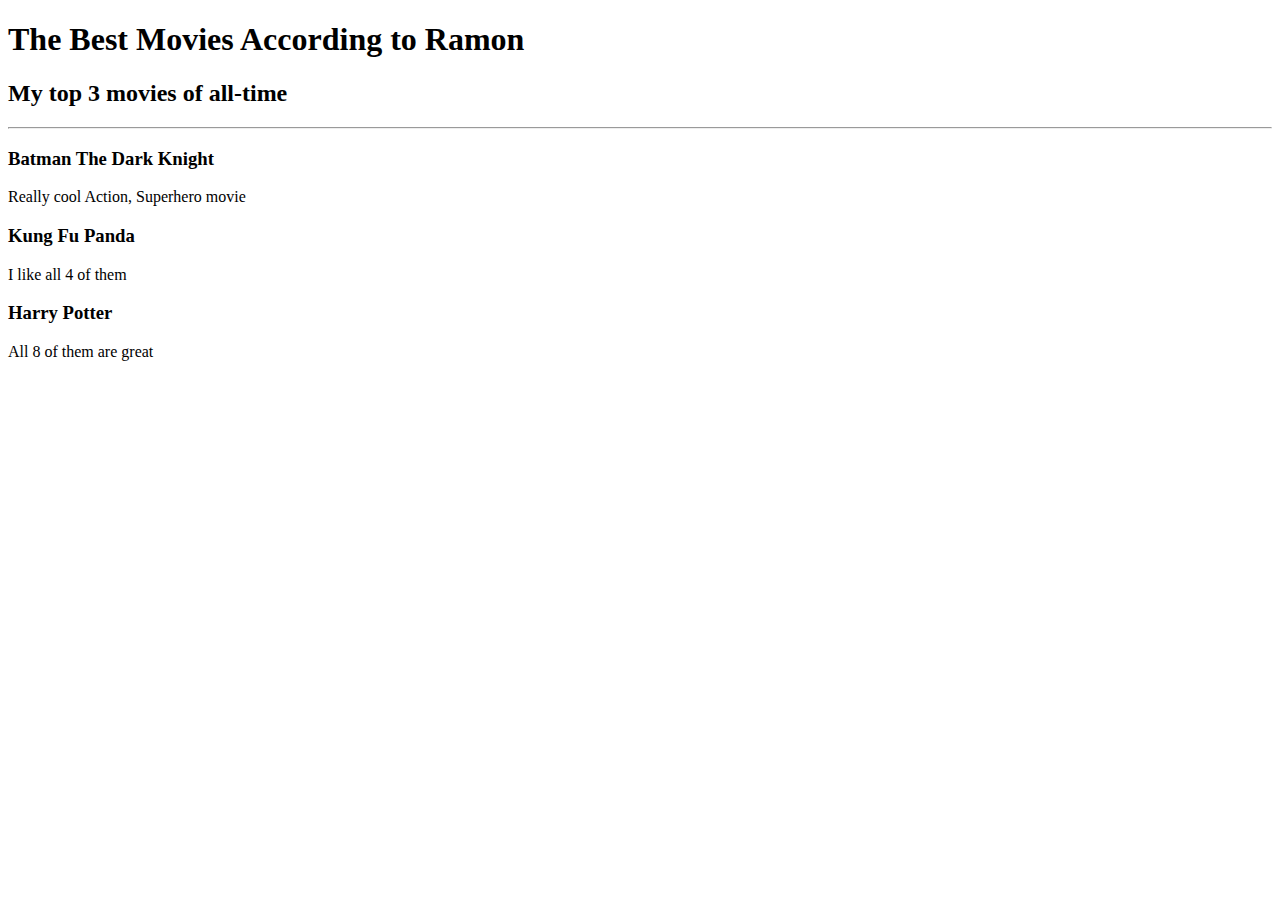
<file: 041_WebFoundation/index.html>
<!DOCTYPE html>
<h1>The Best Movies According to Ramon</h1>
<h2>My top 3 movies of all-time</h2>
<hr>
<h3>Batman The Dark Knight</h3>
<p>Really cool Action, Superhero movie</p>
<h3>Kung Fu Panda</h3>
<p>I like all 4 of them</p>
<h3>Harry Potter</h3>
<p>All 8 of them are great</p>
</file>
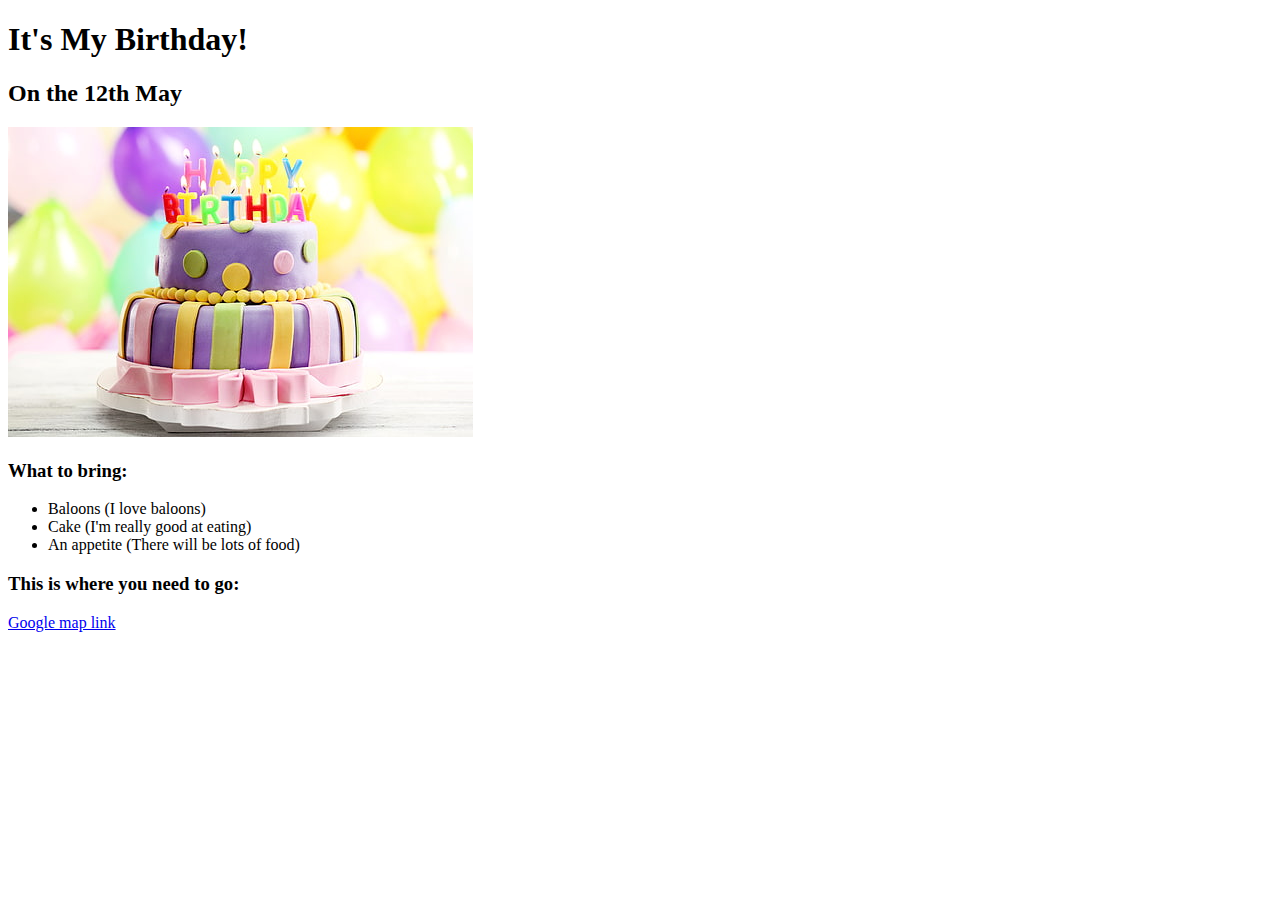
<file: 042_WebFoundation2/index.html>
<!DOCTYPE html>
<html lang="en">
    <head>
        <meta charset="UTF-8">
        <title>My Birthday</title>
    </head>
    <body>
        <h1>It's My Birthday!</h1>
        <h2>On the 12th May</h2>
        <img src="birthday-cake3.4.jpeg">
        <h3>What to bring:</h3>
        <ul>
            <li>Baloons (I love baloons)</li>
            <li>Cake (I'm really good at eating)</li>
            <li>An appetite (There will be lots of food)</li>
        </ul>
        <h3>This is where you need to go:</h3>
        <a href="https://www.google.com/maps/@35.7040744,139.5577317,3a,75y,289.6h,87.01t,0.72r/data=!3m6!1e1!3m4!1sgT28ssf0BB2LxZ63JNcL1w!2e0!7i13312!8i6656">Google map link</a>
    </body>
</html>
</file>
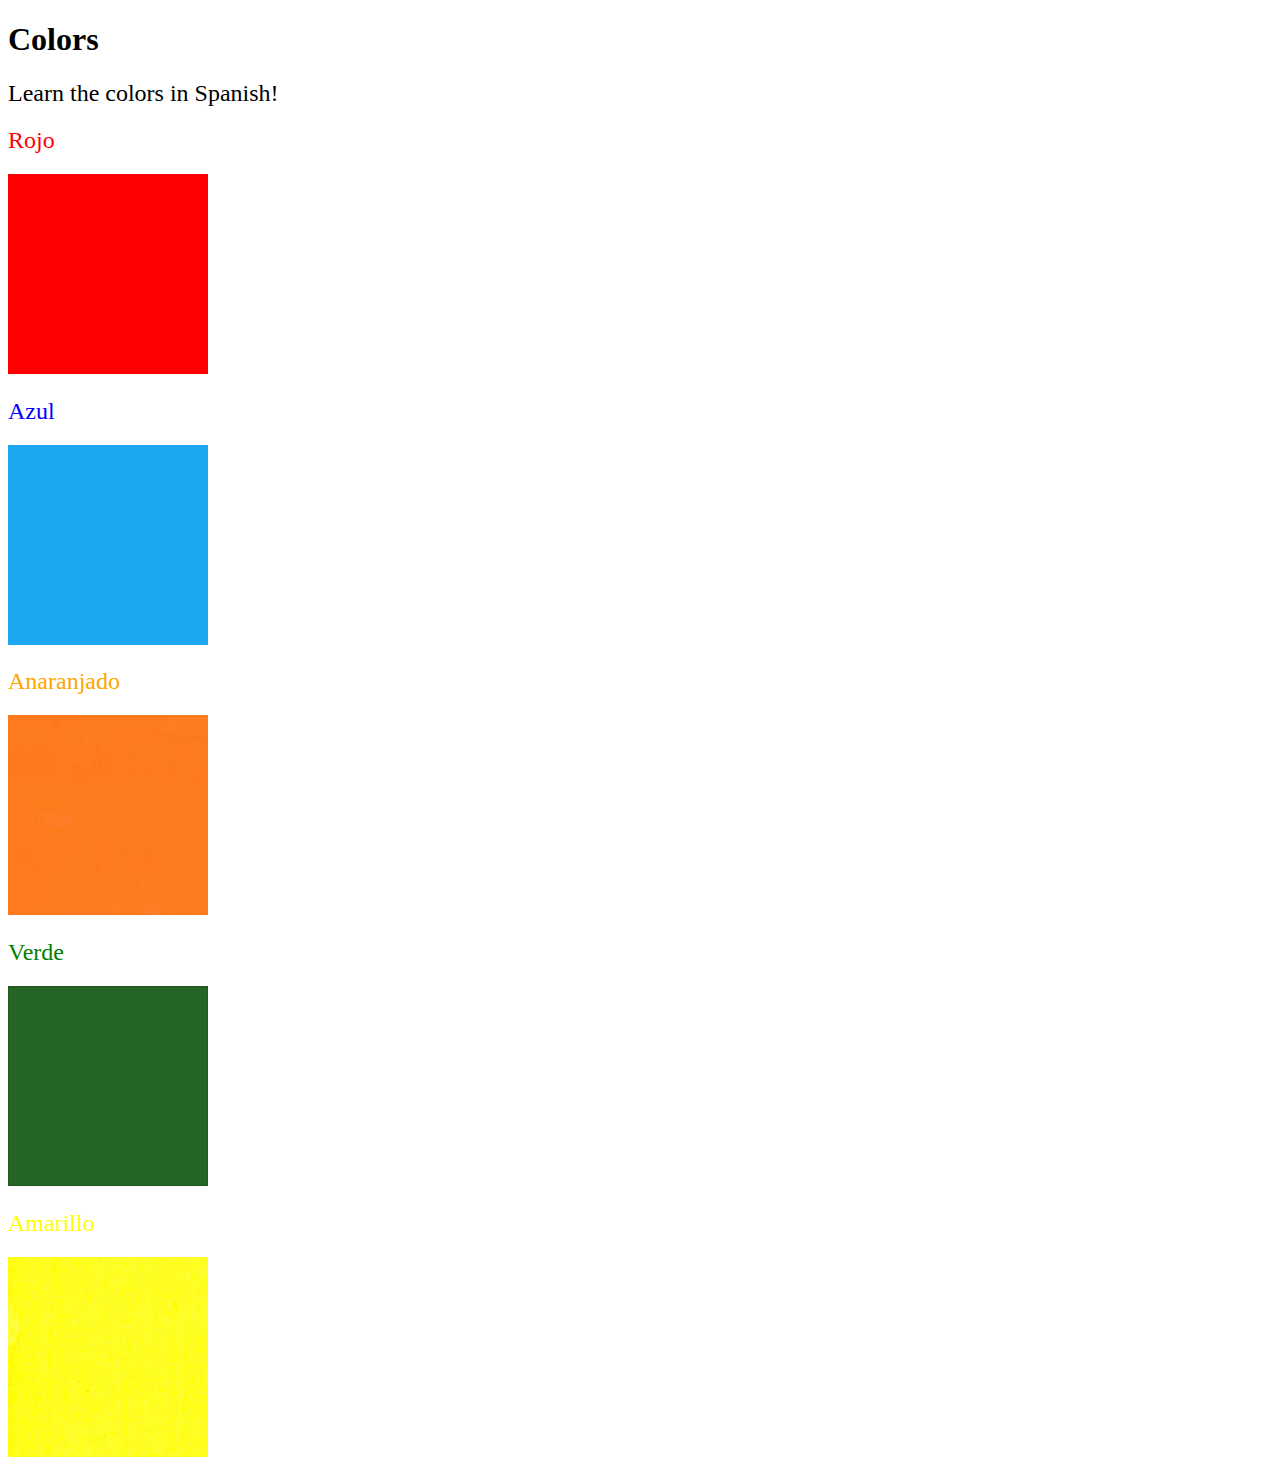
<file: 043_WebFoundation3/index.html>
<!DOCTYPE html>
<html lang="en">

<head>
  <meta charset="UTF-8">
  <title>Spanish Vocabulary</title>
  <link rel="stylesheet" href="./style.css" />
</head>

<body>
  <h1>Colors</h1>
  <h2>Learn the colors in Spanish!</h2>
  <h2 class="color-title" id="red">Rojo</h2>
  <img class="color" src="./assets/images/red.png" alt="red" />

  <h2 class="color-title" id="blue">Azul</h2>
  <img src="./assets/images/blue.png" alt="blue" />

  <h2 class="color-title" id="orange">Anaranjado</h2>
  <img src="./assets/images/orange.png" alt="orange" />

  <h2 class="color-title" id="green">Verde</h2>
  <img src="./assets/images/green.png" alt="green" />

  <h2 class="color-title" id="yellow">Amarillo</h2>
  <img src="./assets/images/yellow.png" alt="yellow" />
</body>

</html>

<!-- 
TODOs
IMPORTANT: You should not need to make ANY CHANGES to index.html
All code should be written in your CSS file.

1. Create a CSS file and incorporate it as an external stylesheet.
2. Use CSS to style each of the color titles to meaning. 
Hint: Use the id to help if you don't know the words in spanish.
3. Use CSS to change all the color titles to have "font-weight: normal;"
4. Use CSS (not HTML) to make all the images 200px heigh and 200px wide. 
Hint: 
https://developer.mozilla.org/en-US/docs/Web/CSS/height
https://developer.mozilla.org/en-US/docs/Web/CSS/width
-->
</file>
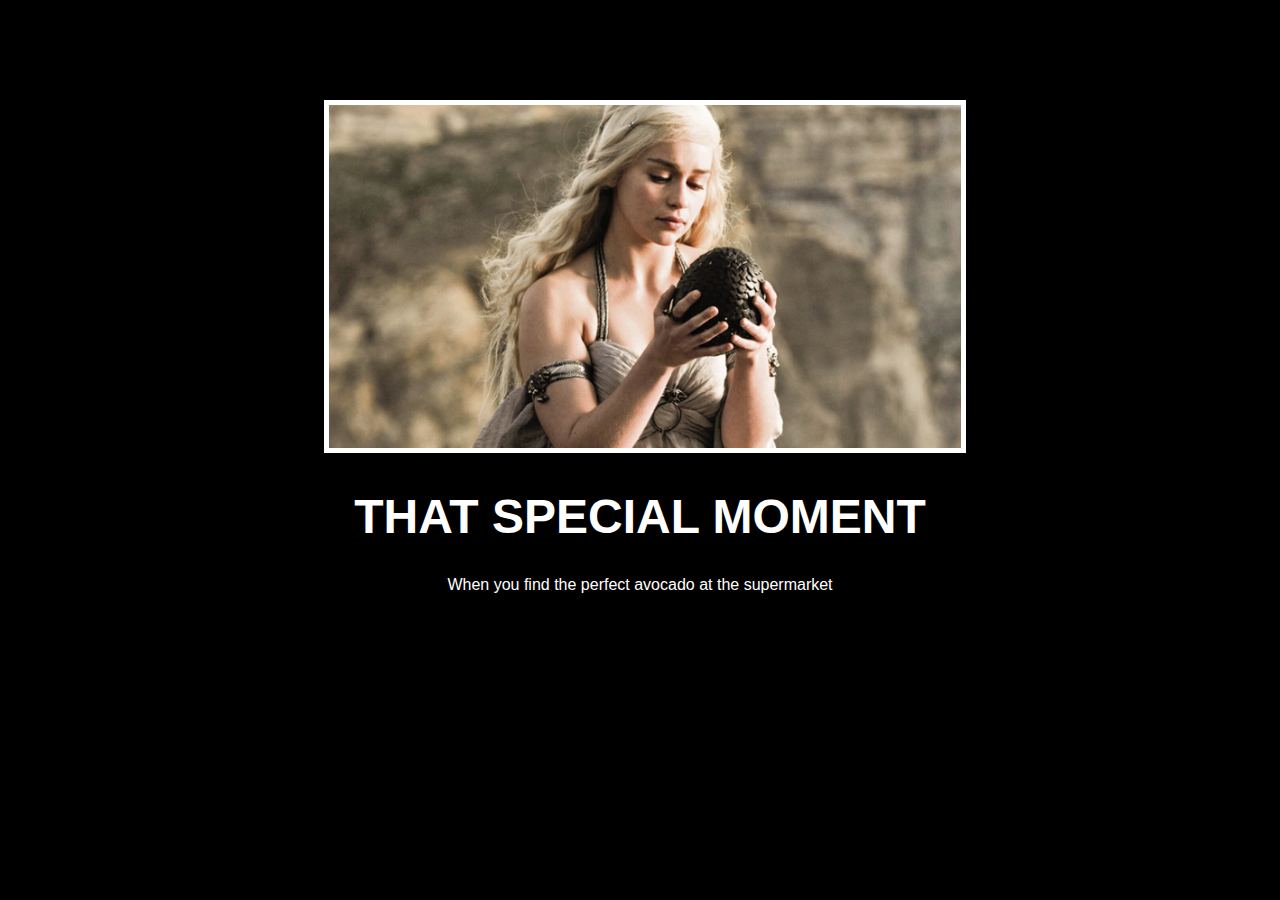
<file: 044_WebFoundation4/index.html>
<!DOCTYPE html>
<html lang="en">
  <head>
    <meta charset="UTF-8">
    <title>Motivation Meme</title>
    <link rel="stylesheet" href="./style.css" />
  </head>

<body>
  <div class="poster">
    <img class="motivation-img" src="./assets/images/daenerys.jpeg" src="daenerys with egg" />
    <h1>That Special Moment</h1>
    <p>When you find the perfect avocado at the supermarket</p>
  </div>
</body>
</html>








<!-- 
  TODO: Create a motivational post website.
Style it how ever you like. 
Look at the goal image for inspiration.
But it must have the following features:
1. The main h1 text should be using the Regular Libre Baskerville Font from Google Fonts:
  https://fonts.google.com/specimen/Libre+Baskerville
2. The text should be white and background black.
3. Add your own image into the images folder inside assets. It should have a 5px white border.
4. The text should be center aligned.
5. Create a div to contain the h1, p and img elements. Adjust the margins so that the image and text are centered on the page. 
  Hint: You horizontally center a div by giving it a width of 50% and a margin-left of 25%.
  Hint: Set the image to have a width of 100% so it fills the div. 
6. Read about the text-transform property on MDN docs to make the h1 uppercase with CSS.
  https://developer.mozilla.org/en-US/docs/Web/CSS/text-transform 
-->
</file>
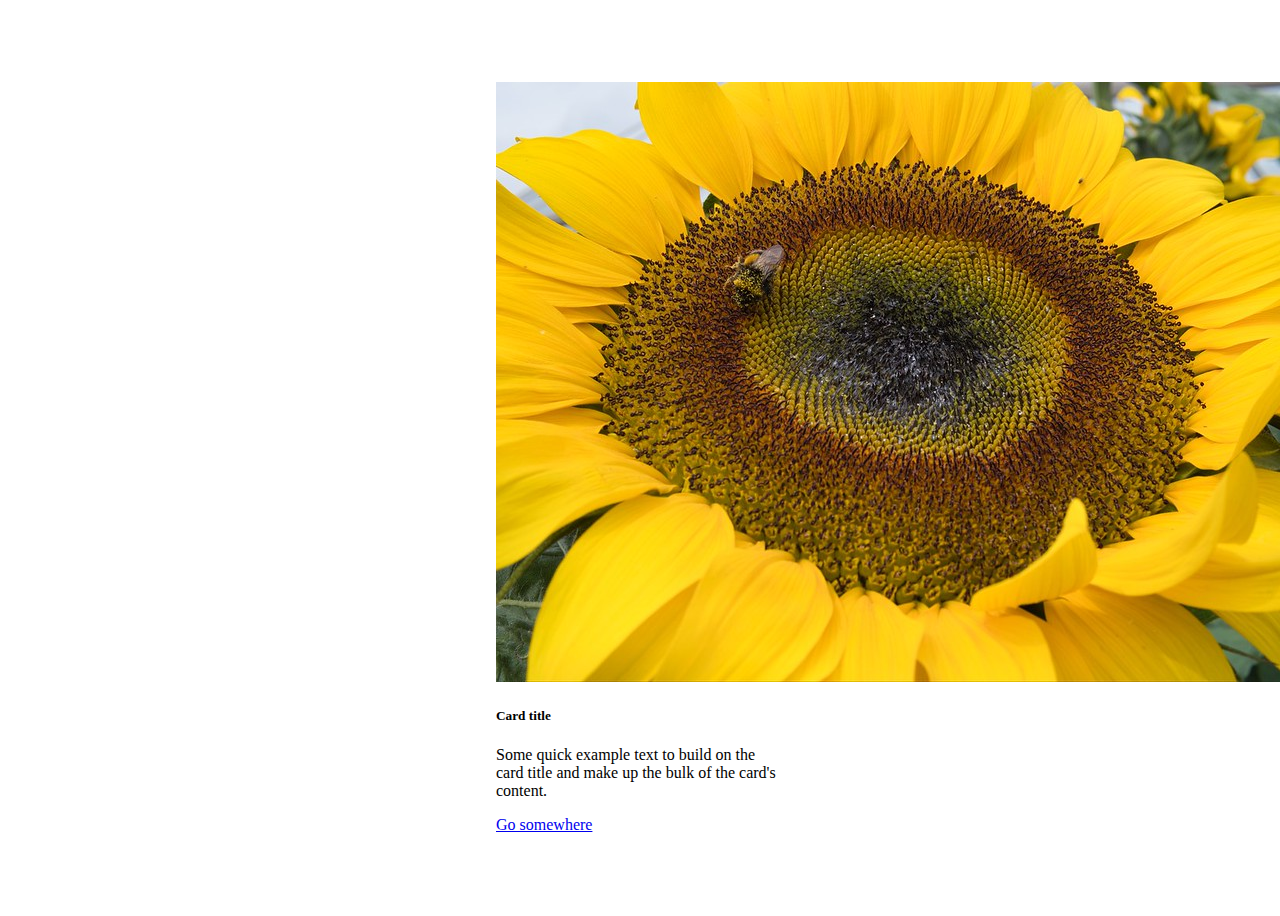
<file: 058_Bootstrap/index.html>
<!doctype html>
<html lang="en">

<head>
  <meta charset="utf-8">
  <meta name="viewport" content="width=device-width, initial-scale=1">
  <title>Bootstrap</title>
  <link href="https://cdn.jsdelivr.net/npm/bootstrap@5.3.8/dist/css/bootstrap.min.css" rel="stylesheet" 
  integrity="sha384-sRIl4kxILFvY47J16cr9ZwB07vP4J8+LH7qKQnuqkuIAvNWLzeN8tE5YBujZqJLB" crossorigin="anonymous">
  <style>
    .flex-container {
      display: flex;
      height: 100vh;
      justify-content: center;
      align-items: center;
    }
  </style>
</head>

<body>
  <div class="flex-container">
    <div class="card" style="width: 18rem;">
      <img src="flower.jpg" class="card-img-top" alt="Sunflower">
      <div class="card-body">
        <h5 class="card-title">Card title</h5>
        <p class="card-text">Some quick example text to build on the card title and make up the bulk of the card's content.</p>
        <a href="#" class="btn btn-primary">Go somewhere</a>
      </div>
    </div>
  </div>
</body>

</html>
</file>
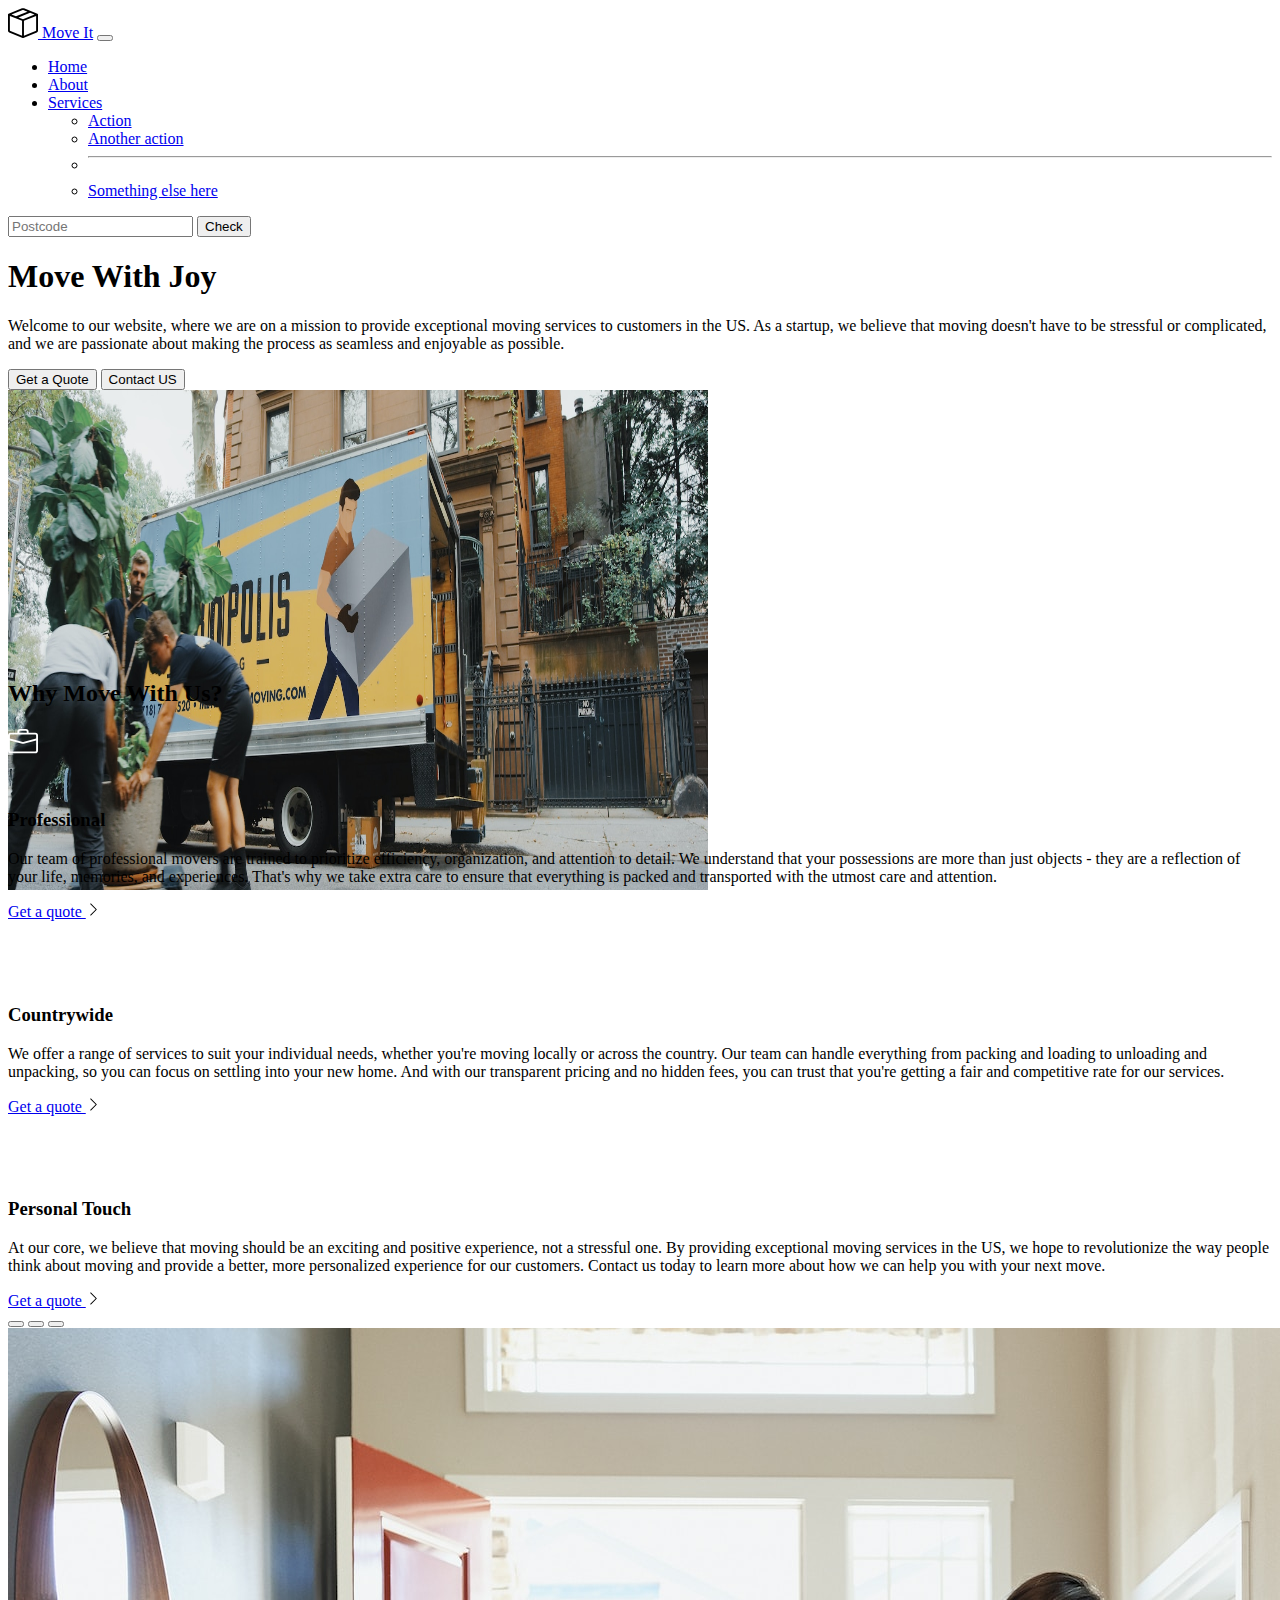
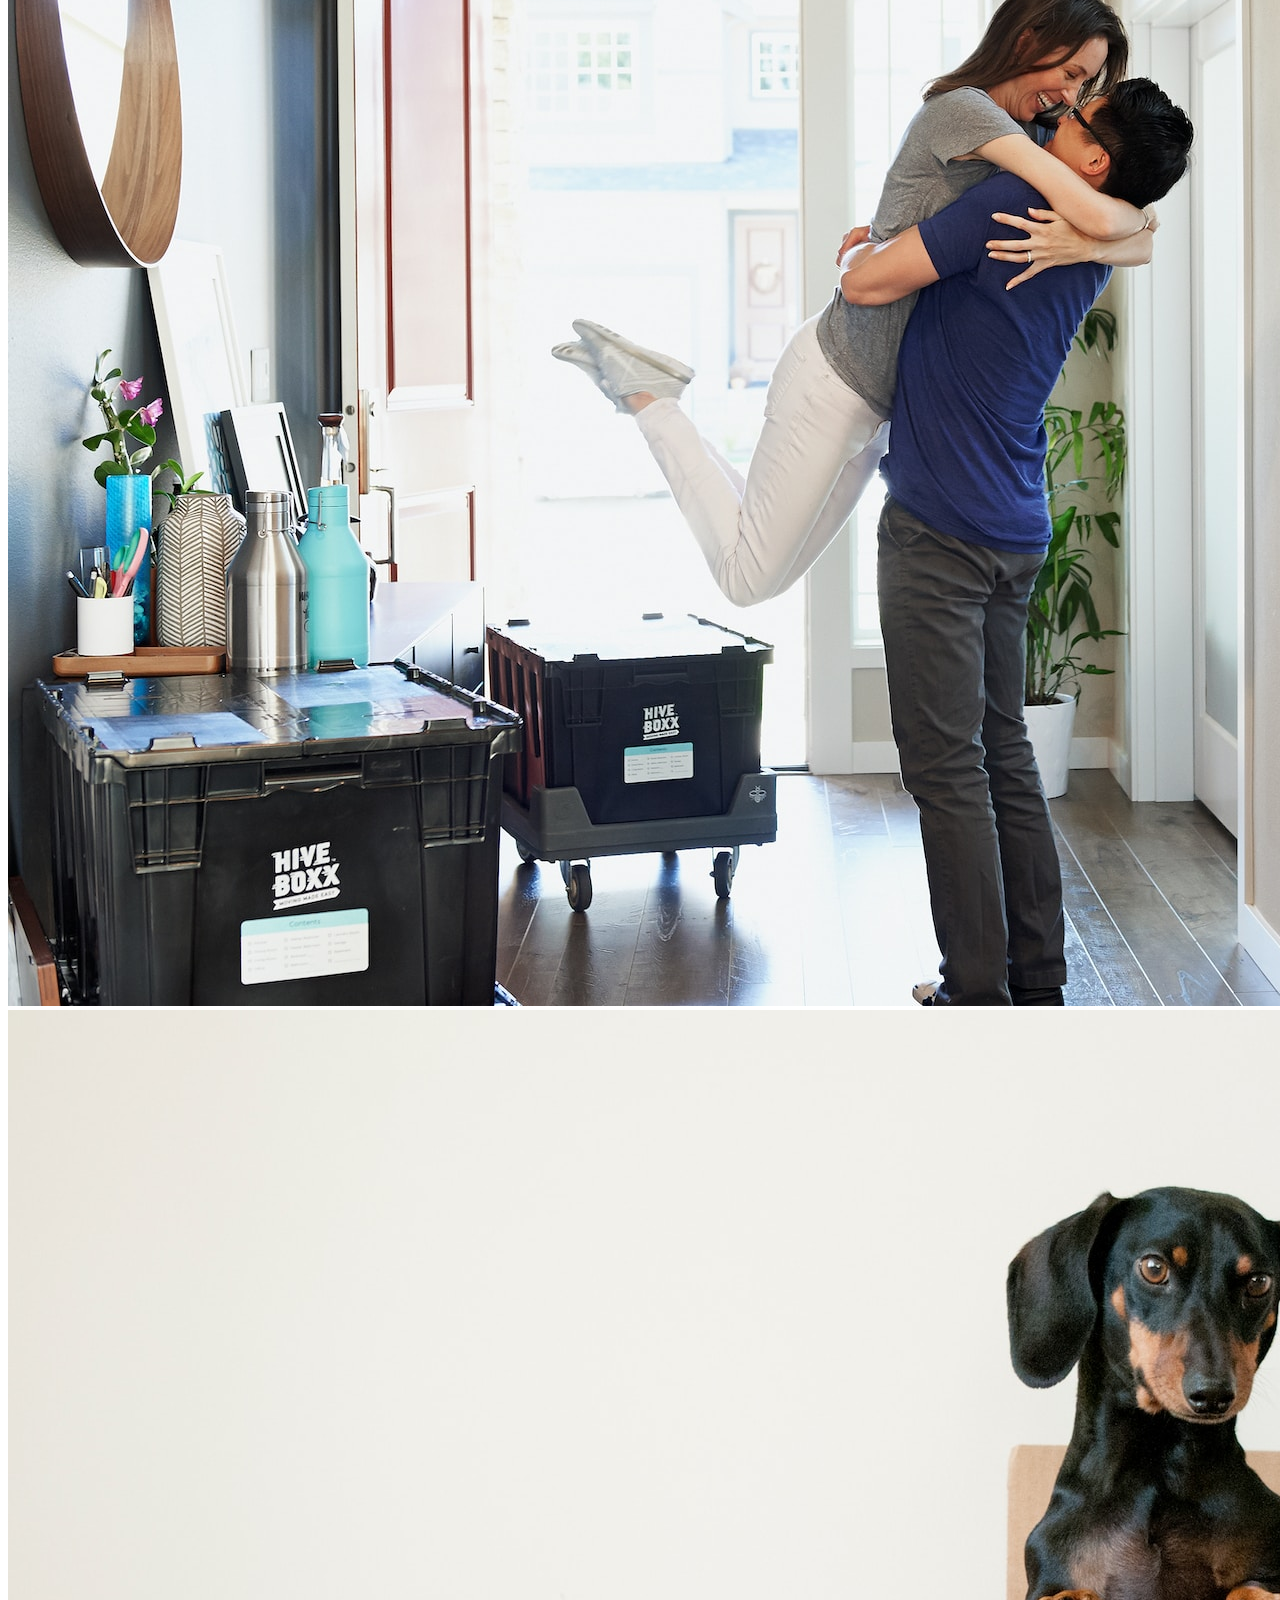
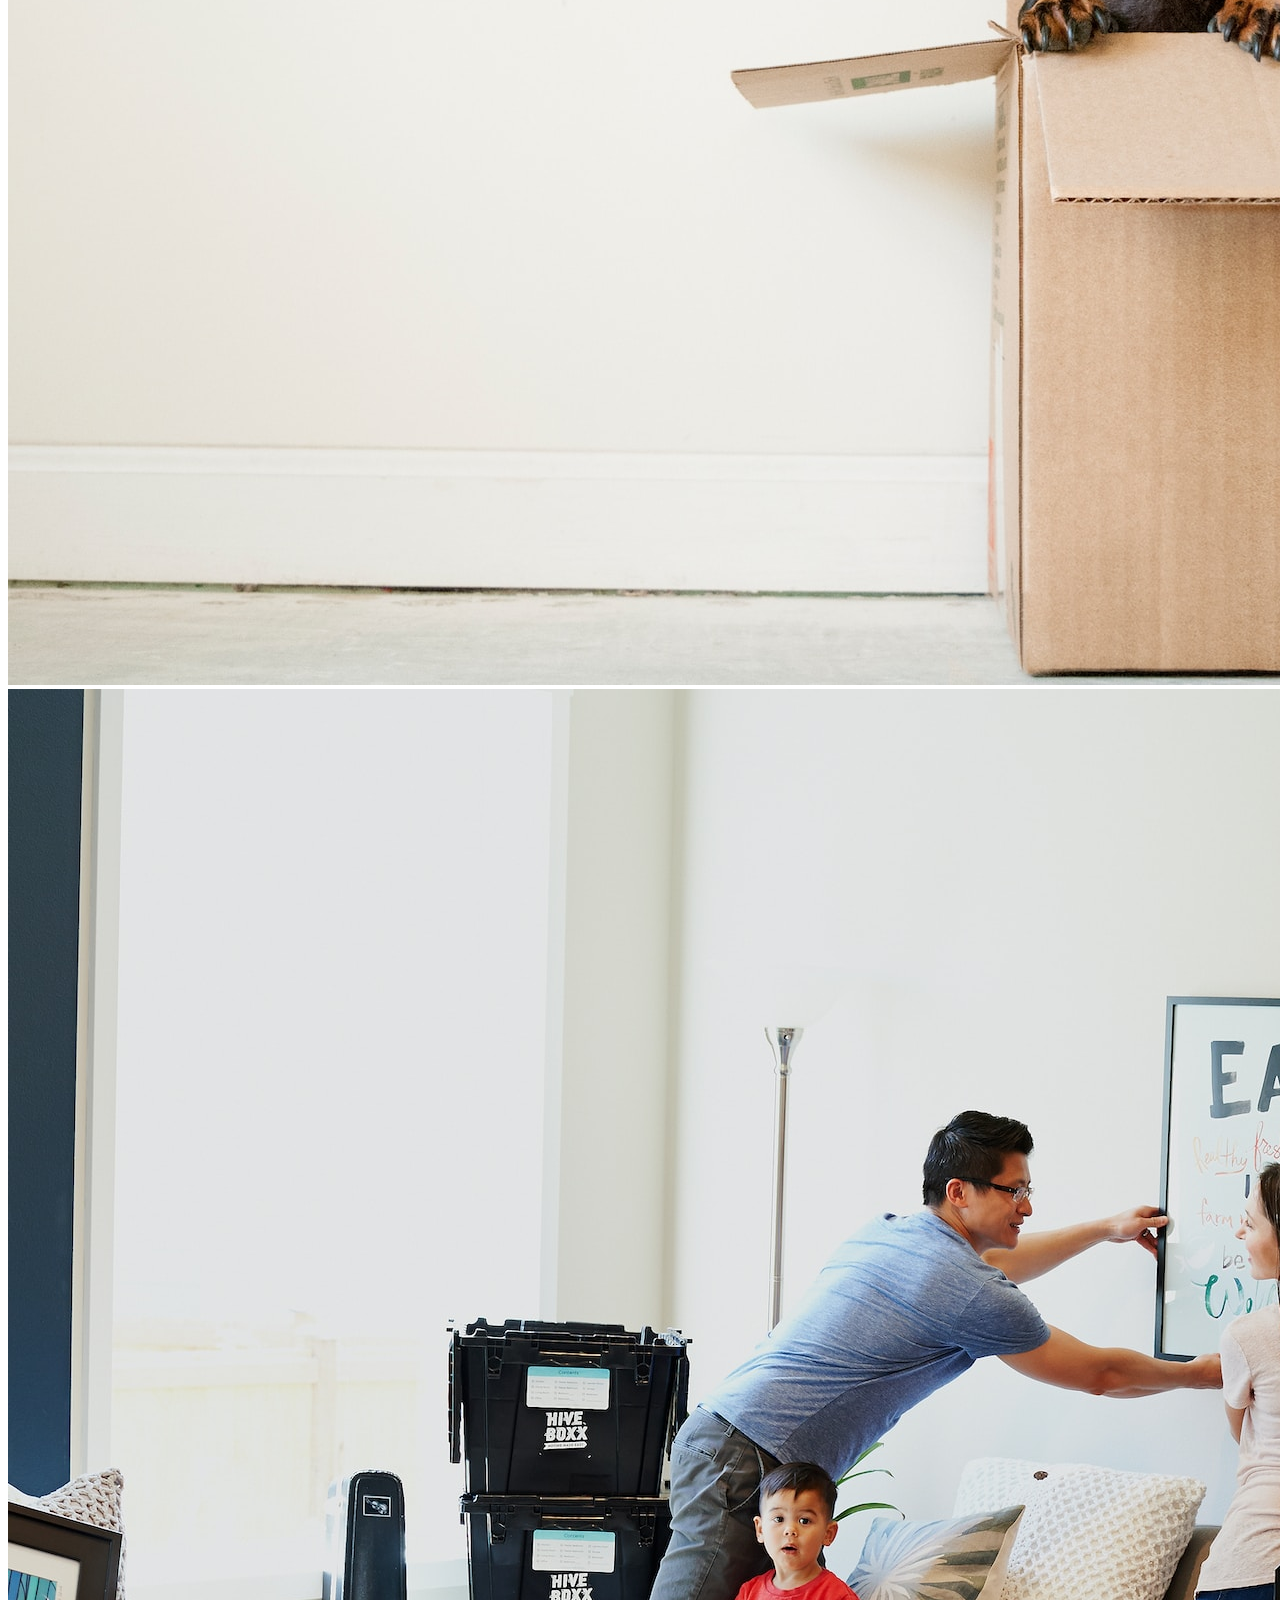
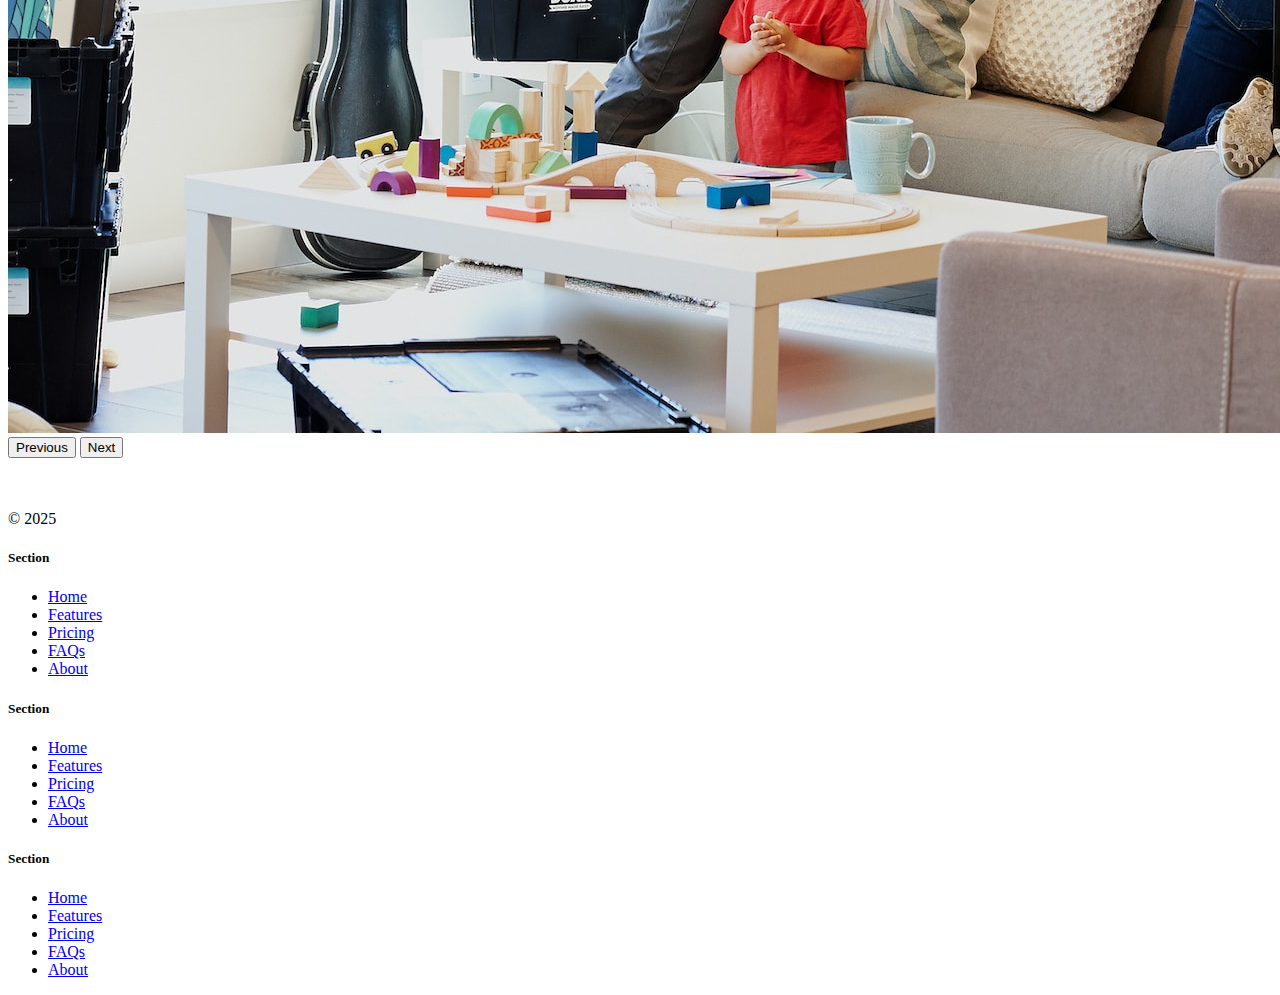
<file: 058_Bootstrap/11.2 Bootstrap Components/index.html>
<!DOCTYPE html>
<html lang="en" data-bs-theme="dark">

<head>
  <meta charset="UTF-8" />
  <meta name="viewport" content="width=device-width, initial-scale=1.0" />
  <title>Bootstrap Components</title>
  <link href="https://cdn.jsdelivr.net/npm/bootstrap@5.3.0-alpha2/dist/css/bootstrap.min.css" rel="stylesheet"
    integrity="sha384-aFq/bzH65dt+w6FI2ooMVUpc+21e0SRygnTpmBvdBgSdnuTN7QbdgL+OapgHtvPp" crossorigin="anonymous" />
  <style>
    .feature-icon {
      width: 4rem;
      height: 4rem;
      border-radius: 0.75rem;
    }
  </style>
</head>

<body>
  <nav class="navbar navbar-expand-lg bg-body-tertiary">
    <div class="container-fluid">
      <a class="navbar-brand" href="#"><img src="./box-seam.svg" alt="moveit brand icon" height="30" /> Move
        It</a>
      <button class="navbar-toggler" type="button" data-bs-toggle="collapse" data-bs-target="#navbarSupportedContent"
        aria-controls="navbarSupportedContent" aria-expanded="false" aria-label="Toggle navigation">
        <span class="navbar-toggler-icon"></span>
      </button>
      <div class="collapse navbar-collapse" id="navbarSupportedContent">
        <ul class="navbar-nav me-auto mb-2 mb-lg-0">
          <li class="nav-item">
            <a class="nav-link active" aria-current="page" href="#">Home</a>
          </li>
          <li class="nav-item">
            <a class="nav-link" href="#">About</a>
          </li>
          <li class="nav-item dropdown">
            <a class="nav-link dropdown-toggle" href="#" role="button" data-bs-toggle="dropdown" aria-expanded="false">
              Services
            </a>
            <ul class="dropdown-menu">
              <li><a class="dropdown-item" href="#">Action</a></li>
              <li><a class="dropdown-item" href="#">Another action</a></li>
              <li>
                <hr class="dropdown-divider" />
              </li>
              <li>
                <a class="dropdown-item" href="#">Something else here</a>
              </li>
            </ul>
          </li>
        </ul>
        <form class="d-flex" role="search">
          <input class="form-control me-2" type="search" placeholder="Postcode" aria-label="Search" />
          <button class="btn btn-outline-success" type="submit">Check</button>
        </form>
      </div>
    </div>
  </nav>
  <div class="px-4 pt-5 my-5 text-center border-bottom">
    <h1 class="display-4 fw-bold text-body-emphasis">Move With Joy</h1>
    <div class="col-lg-6 mx-auto">
      <p class="lead mb-4">
        Welcome to our website, where we are on a mission to provide
        exceptional moving services to customers in the US. As a startup, we
        believe that moving doesn't have to be stressful or complicated, and
        we are passionate about making the process as seamless and enjoyable
        as possible.
      </p>
      <div class="d-grid gap-2 d-sm-flex justify-content-sm-center mb-5">
        <button type="button" class="btn btn-primary btn-lg px-4 me-sm-3">
          Get a Quote
        </button>
        <button type="button" class="btn btn-outline-secondary btn-lg px-4">
          Contact US
        </button>
      </div>
    </div>
    <div class="overflow-hidden" style="max-height: 30vh">
      <div class="container px-5">
        <img src="./moving-van.jpg" class="img-fluid border rounded-3 shadow-lg mb-4" alt="Example image" width="700"
          height="500" loading="lazy" />
      </div>
    </div>
  </div>
  <div class="container px-4 py-5" id="featured-3">
    <h2 class="pb-2 border-bottom">Why Move With Us?</h2>
    <div class="row g-4 py-5 row-cols-1 row-cols-lg-3">
      <div class="feature col">
        <div
          class="feature-icon d-inline-flex align-items-center justify-content-center text-bg-primary bg-gradient fs-2 mb-3">
          <img src="./briefcase.svg" alt="briefcase" height="30">
        </div>
        <h3 class="fs-2 text-body-emphasis">Professional</h3>
        <p>
          Our team of professional movers are trained to prioritize
          efficiency, organization, and attention to detail. We understand
          that your possessions are more than just objects - they are a
          reflection of your life, memories, and experiences. That's why we
          take extra care to ensure that everything is packed and transported
          with the utmost care and attention.
        </p>
        <a href="#" class="icon-link">
          Get a quote
          <img src="./chevron-right.svg" alt="chevron-right" height="15">
        </a>
      </div>
      <div class="feature col">
        <div
          class="feature-icon d-inline-flex align-items-center justify-content-center text-bg-primary bg-gradient fs-2 mb-3">
          <img src="./bus-front.svg" alt="bus-front" height="30">
          <use xlink:href="#people-circle"></use>
          </svg>
        </div>
        <h3 class="fs-2 text-body-emphasis">Countrywide</h3>
        <p>
          We offer a range of services to suit your individual needs, whether
          you're moving locally or across the country. Our team can handle
          everything from packing and loading to unloading and unpacking, so
          you can focus on settling into your new home. And with our
          transparent pricing and no hidden fees, you can trust that you're
          getting a fair and competitive rate for our services.
        </p>
        <a href="#" class="icon-link">
          Get a quote
          <img src="./chevron-right.svg" alt="chevron-right" height="15">
        </a>
      </div>
      <div class="feature col">
        <div
          class="feature-icon d-inline-flex align-items-center justify-content-center text-bg-primary bg-gradient fs-2 mb-3">
          <img src="./chat-square-heart.svg" alt="chat-square-heart" height="30">
        </div>
        <h3 class="fs-2 text-body-emphasis">Personal Touch</h3>
        <p>
          At our core, we believe that moving should be an exciting and
          positive experience, not a stressful one. By providing exceptional
          moving services in the US, we hope to revolutionize the way people
          think about moving and provide a better, more personalized
          experience for our customers. Contact us today to learn more about
          how we can help you with your next move.
        </p>
        <a href="#" class="icon-link">
          Get a quote
          <img src="./chevron-right.svg" alt="chevron-right" height="15">
        </a>
      </div>
    </div>
  </div>
  <div class="container">
    <div id="carouselExampleIndicators" class="carousel slide">
      <div class="carousel-indicators">
        <button type="button" data-bs-target="#carouselExampleIndicators" data-bs-slide-to="0" class="active"
          aria-current="true" aria-label="Slide 1"></button>
        <button type="button" data-bs-target="#carouselExampleIndicators" data-bs-slide-to="1"
          aria-label="Slide 2"></button>
        <button type="button" data-bs-target="#carouselExampleIndicators" data-bs-slide-to="2"
          aria-label="Slide 3"></button>
      </div>
      <div class="carousel-inner">
        <div class="carousel-item active">
          <img src="./couple.jpg" class="d-block w-100" alt="couple">
        </div>
        <div class="carousel-item">
          <img src="./dog.jpg" class="d-block w-100" alt="dog">
        </div>
        <div class="carousel-item">
          <img src="./family.jpg" class="d-block w-100" alt="family">
        </div>
      </div>
      <button class="carousel-control-prev" type="button" data-bs-target="#carouselExampleIndicators"
        data-bs-slide="prev">
        <span class="carousel-control-prev-icon" aria-hidden="true"></span>
        <span class="visually-hidden">Previous</span>
      </button>
      <button class="carousel-control-next" type="button" data-bs-target="#carouselExampleIndicators"
        data-bs-slide="next">
        <span class="carousel-control-next-icon" aria-hidden="true"></span>
        <span class="visually-hidden">Next</span>
      </button>
    </div>
  </div>
  <div class="container">
    <footer class="row row-cols-1 row-cols-sm-2 row-cols-md-5 py-5 my-5 border-top">
      <div class="col mb-3"> <a href="/" class="d-flex align-items-center mb-3 link-body-emphasis text-decoration-none"
          aria-label="Bootstrap"> <svg class="bi me-2" width="40" height="32" aria-hidden="true">
            <use xlink:href="#bootstrap"></use>
          </svg> </a>
        <p class="text-body-secondary">© 2025</p>
      </div>
      <div class="col mb-3"></div>
      <div class="col mb-3">
        <h5>Section</h5>
        <ul class="nav flex-column">
          <li class="nav-item mb-2"><a href="#" class="nav-link p-0 text-body-secondary">Home</a></li>
          <li class="nav-item mb-2"><a href="#" class="nav-link p-0 text-body-secondary">Features</a></li>
          <li class="nav-item mb-2"><a href="#" class="nav-link p-0 text-body-secondary">Pricing</a></li>
          <li class="nav-item mb-2"><a href="#" class="nav-link p-0 text-body-secondary">FAQs</a></li>
          <li class="nav-item mb-2"><a href="#" class="nav-link p-0 text-body-secondary">About</a></li>
        </ul>
      </div>
      <div class="col mb-3">
        <h5>Section</h5>
        <ul class="nav flex-column">
          <li class="nav-item mb-2"><a href="#" class="nav-link p-0 text-body-secondary">Home</a></li>
          <li class="nav-item mb-2"><a href="#" class="nav-link p-0 text-body-secondary">Features</a></li>
          <li class="nav-item mb-2"><a href="#" class="nav-link p-0 text-body-secondary">Pricing</a></li>
          <li class="nav-item mb-2"><a href="#" class="nav-link p-0 text-body-secondary">FAQs</a></li>
          <li class="nav-item mb-2"><a href="#" class="nav-link p-0 text-body-secondary">About</a></li>
        </ul>
      </div>
      <div class="col mb-3">
        <h5>Section</h5>
        <ul class="nav flex-column">
          <li class="nav-item mb-2"><a href="#" class="nav-link p-0 text-body-secondary">Home</a></li>
          <li class="nav-item mb-2"><a href="#" class="nav-link p-0 text-body-secondary">Features</a></li>
          <li class="nav-item mb-2"><a href="#" class="nav-link p-0 text-body-secondary">Pricing</a></li>
          <li class="nav-item mb-2"><a href="#" class="nav-link p-0 text-body-secondary">FAQs</a></li>
          <li class="nav-item mb-2"><a href="#" class="nav-link p-0 text-body-secondary">About</a></li>
        </ul>
      </div>
    </footer>
  </div>
  <script src="https://cdn.jsdelivr.net/npm/bootstrap@5.3.8/dist/js/bootstrap.bundle.min.js"
    integrity="sha384-FKyoEForCGlyvwx9Hj09JcYn3nv7wiPVlz7YYwJrWVcXK/BmnVDxM+D2scQbITxI"
    crossorigin="anonymous"></script>
</body>

</html>
</file>
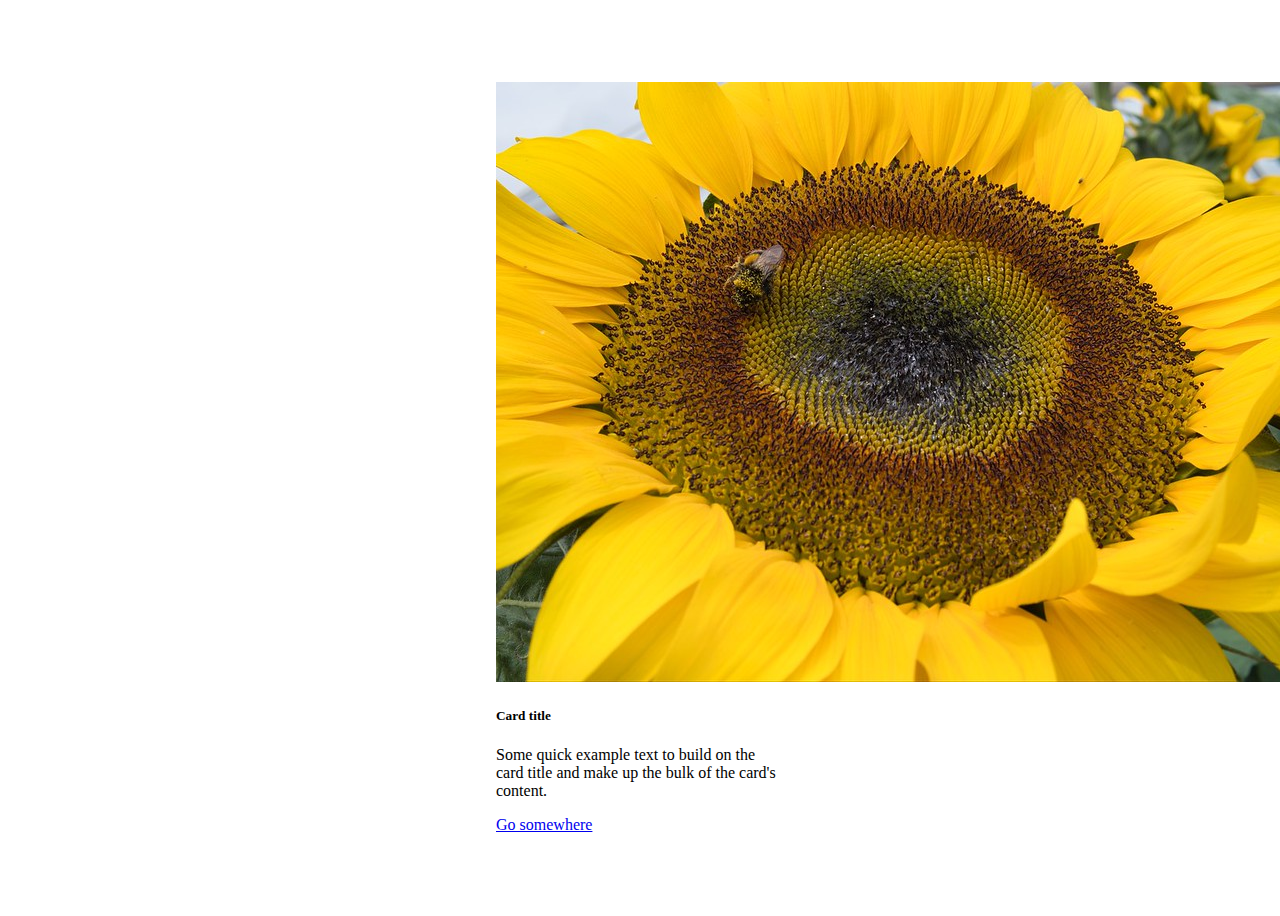
<file: 058_Bootstrap/solution.html>
<!doctype html>
<html lang="en">

<head>
  <meta charset="utf-8">
  <meta name="viewport" content="width=device-width, initial-scale=1">
  <title>Bootstrap demo</title>
  <link href="https://cdn.jsdelivr.net/npm/bootstrap@5.3.0-alpha2/dist/css/bootstrap.min.css" rel="stylesheet"
    integrity="sha384-aFq/bzH65dt+w6FI2ooMVUpc+21e0SRygnTpmBvdBgSdnuTN7QbdgL+OapgHtvPp" crossorigin="anonymous">
  <style>
    .flex-container {
      display: flex;
      height: 100vh;
      justify-content: center;
      align-items: center;
    }
  </style>
</head>

<body>
  <div class="flex-container">
    <div class="card" style="width: 18rem;">
      <img src="./flower.jpg" class="card-img-top" alt="sunflower">
      <div class="card-body">
        <h5 class="card-title">Card title</h5>
        <p class="card-text">Some quick example text to build on the card title and make up the bulk of the card's
          content.
        </p>
        <a href="#" class="btn btn-primary">Go somewhere</a>
      </div>
    </div>
  </div>
</body>

</html>
</file>
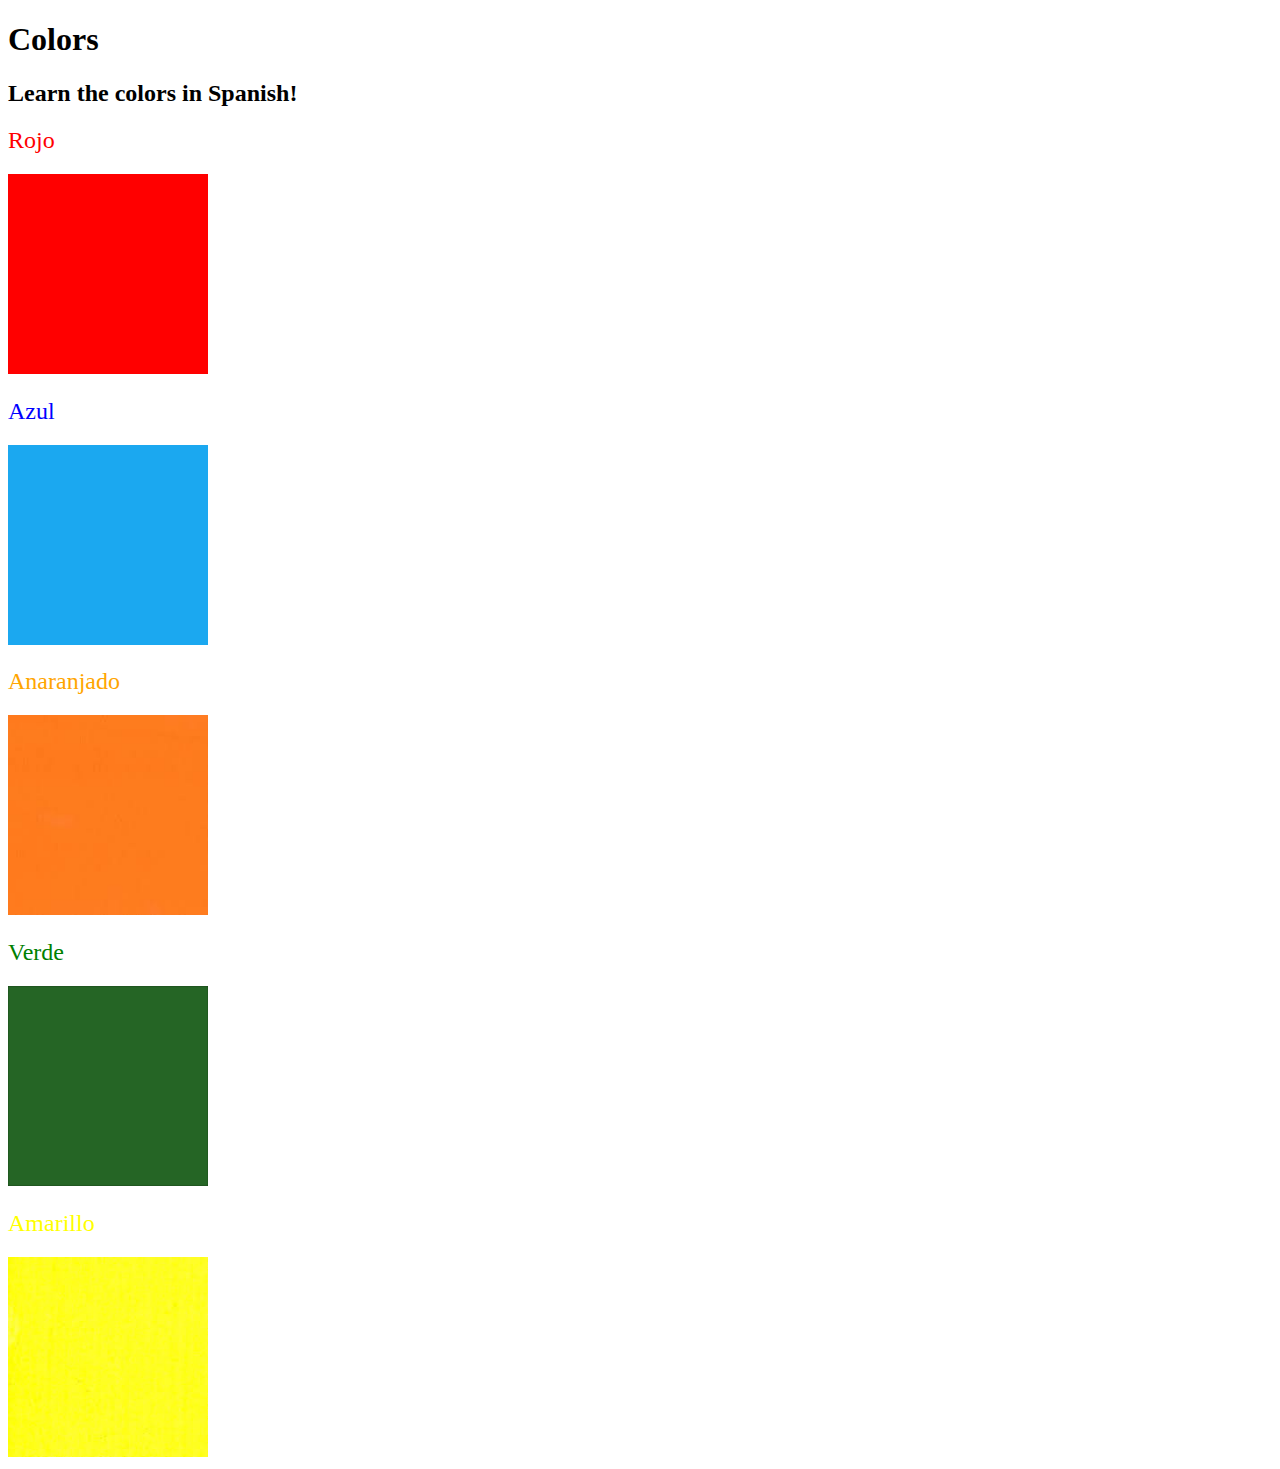
<file: 043_WebFoundation3/solution/solution.html>
<!DOCTYPE html>
<html lang="en">

<head>
  <meta charset="UTF-8">
  <title>Spanish Vocabulary</title>
  <link rel="stylesheet" href="./style.css" />
</head>

<body>
  <h1>Colors</h1>
  <h2>Learn the colors in Spanish!</h2>
  <h2 class="color-title" id="red">Rojo</h2>
  <img class="color" src="./assets/images/red.png" alt="red" />

  <h2 class="color-title" id="blue">Azul</h2>
  <img src="./assets/images/blue.png" alt="blue" />

  <h2 class="color-title" id="orange">Anaranjado</h2>
  <img src="./assets/images/orange.png" alt="orange" />

  <h2 class="color-title" id="green">Verde</h2>
  <img src="./assets/images/green.png" alt="green" />

  <h2 class="color-title" id="yellow">Amarillo</h2>
  <img src="./assets/images/yellow.png" alt="yellow" />
</body>

</html>
</file>
<file: 043_WebFoundation3/style.css>
#red{
    color:red
}

#blue{
    color:blue
}

#orange{
    color:orange
}

#green{
    color:green
}

#yellow{
    color:yellow
}

h2{
    font-weight: normal;
}

img{
    height: 200px;
    width: 200px;
}
</file>
<file: 044_WebFoundation4/style.css>
body{
    background-color: black;
}

h1 {
    text-transform: uppercase;
    font-size: 3rem;
}
.poster{
    color: white;
    width: 50%;
    margin-left: 25%;
    margin-top:100px;
    font-family: "Arial", serif;
    text-align: center;
}
img{
    border: 5px solid white;
    width: 100%;
}
</file>
<file: 043_WebFoundation3/solution/style.css>
img {
  height: 200px;
  width: 200px;
}

.color-title {
  font-weight: normal;
}

#red {
  color: red;
}

#blue {
  color: blue;
}

#orange {
  color: orange;
}

#green {
  color: green;
}

#yellow {
  color: yellow;
}
</file>
